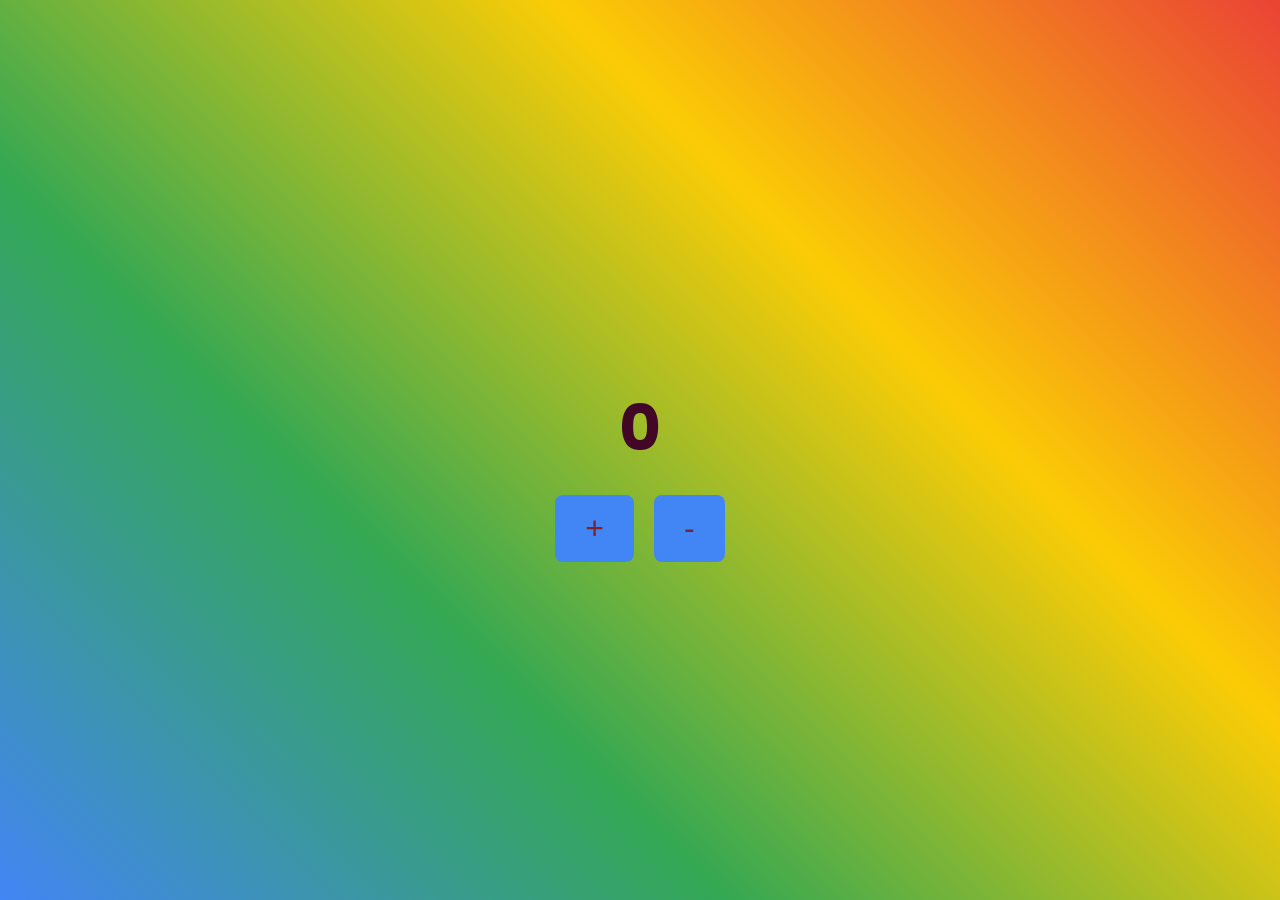
<file: index.html>
<!DOCTYPE html>
<html lang="en">
<head>
    <meta charset="UTF-8">
    <meta name="viewport" content="width=device-width, initial-scale=1.0">
    <link href="https://fonts.googleapis.com/css2?family=Poppins:wght@400;700&display=swap" rel="stylesheet">
    <link rel="stylesheet" href="css/style.css">
    <title>Counter App</title>
</head>
<body>
    <div class="counter-container">
        
    </div>
    <script src="js/app.js"></script>
</body>
</html>
</file>
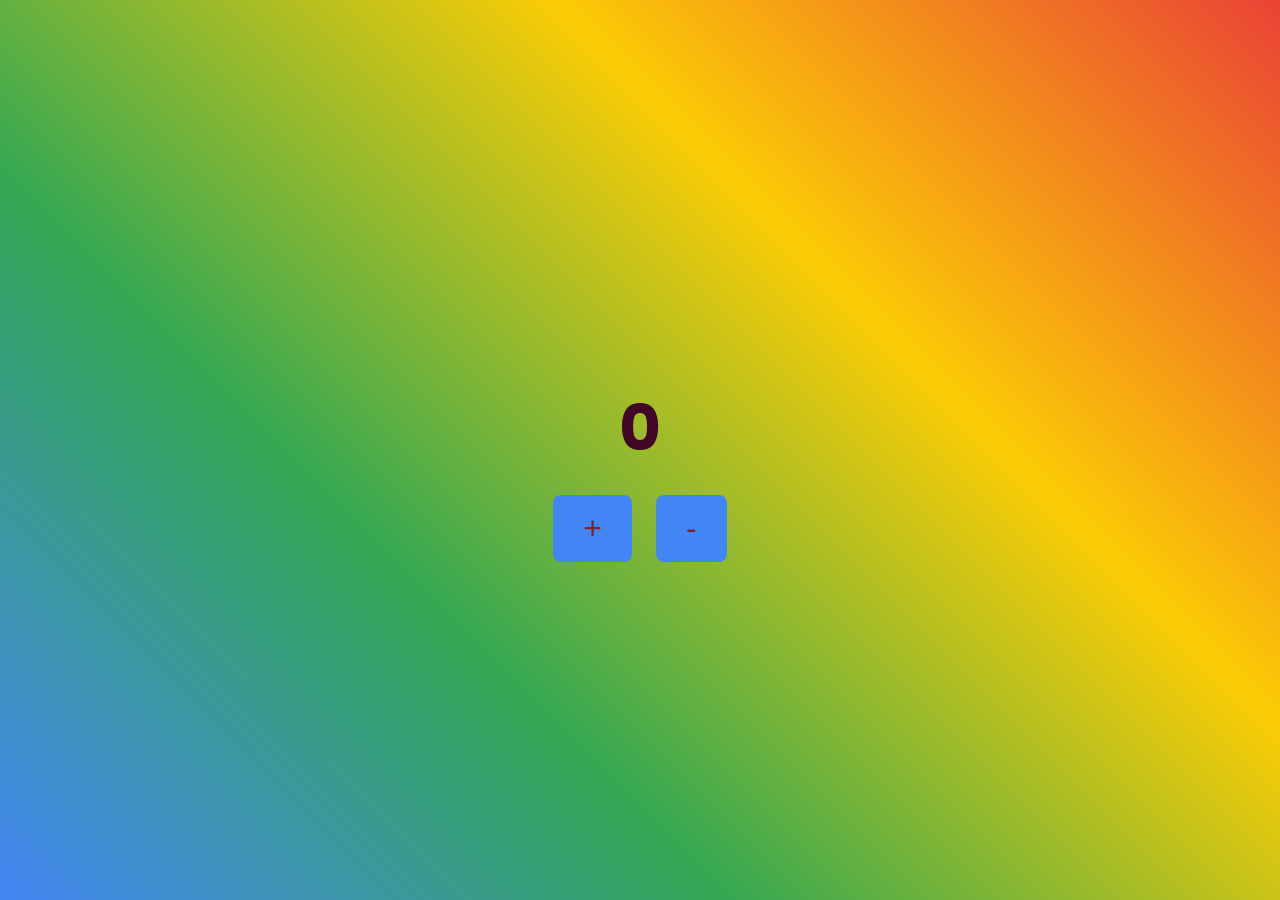
<file: Counter/index.html>
<!DOCTYPE html>
<html lang="en">
<head>
    <meta charset="UTF-8">
    <meta name="viewport" content="width=device-width, initial-scale=1.0">
    <link href="https://fonts.googleapis.com/css2?family=Poppins:wght@400;700&display=swap" rel="stylesheet">
    <link rel="stylesheet" href="css/style.css">
    <title>Counter App</title>
</head>
<body>
    <div class="counter-container">
        <h1 id="counter">0</h1>
        <button id="incrementBtn">+</button>
        <button id="decrementBtn">-</button>
    </div>
    <script src="js/app.js"></script>
</body>
</html>
</file>
<file: css/style.css>
body {
  font-family: 'Poppins', sans-serif;
  display: flex;
  align-items: center;
  justify-content: center;
  height: 100vh;
  margin: 0;
  background: linear-gradient(45deg, #4285f4, #34a853, #fbcc05, #ea4335);
  color: #ffffff;
}

.container {
  text-align: center;
}

.counter-container {
  border-radius: 10px;
  padding: 30px;
  transition: background-color 0.3s;

}

#counter {
  font-size: 4em;
  margin-bottom: 20px;
  color: #420626;
  display: flex;
  align-items: center;
  justify-content: center;
  width: 100%;
}

button {
  font-size: 2em;
  margin: 0 10px;
  padding: 15px 30px;
  cursor: pointer;
  background-color: #4285f4;
  color: #862121;
  border: none;
  border-radius: 8px;
  transition: background-color 0.3s;
}

button:hover {
  background-color: #3c78d8;
}

/* Aggiunta animazione di entrata */
@keyframes fadeIn {
  from {
      opacity: 0;
  }
  to {
      opacity: 1;
  }
}

.container {
  animation: fadeIn 0.8s ease-in-out;
}
</file>
<file: Counter/css/style.css>
body {
  font-family: 'Poppins', sans-serif;
  display: flex;
  align-items: center;
  justify-content: center;
  height: 100vh;
  margin: 0;
  background: linear-gradient(45deg, #4285f4, #34a853, #fbcc05, #ea4335);
  color: #ffffff;
}

.container {
  text-align: center;
}

.counter-container {
  border-radius: 10px;
  padding: 30px;
  transition: background-color 0.3s;

}

#counter {
  font-size: 4em;
  margin-bottom: 20px;
  color: #420626;
  display: flex;
  align-items: center;
  justify-content: center;
  width: 100%;
}

button {
  font-size: 2em;
  margin: 0 10px;
  padding: 15px 30px;
  cursor: pointer;
  background-color: #4285f4;
  color: #862121;
  border: none;
  border-radius: 8px;
  transition: background-color 0.3s;
}

button:hover {
  background-color: #3c78d8;
}

/* Aggiunta animazione di entrata */
@keyframes fadeIn {
  from {
      opacity: 0;
  }
  to {
      opacity: 1;
  }
}

.container {
  animation: fadeIn 0.8s ease-in-out;
}
</file>
